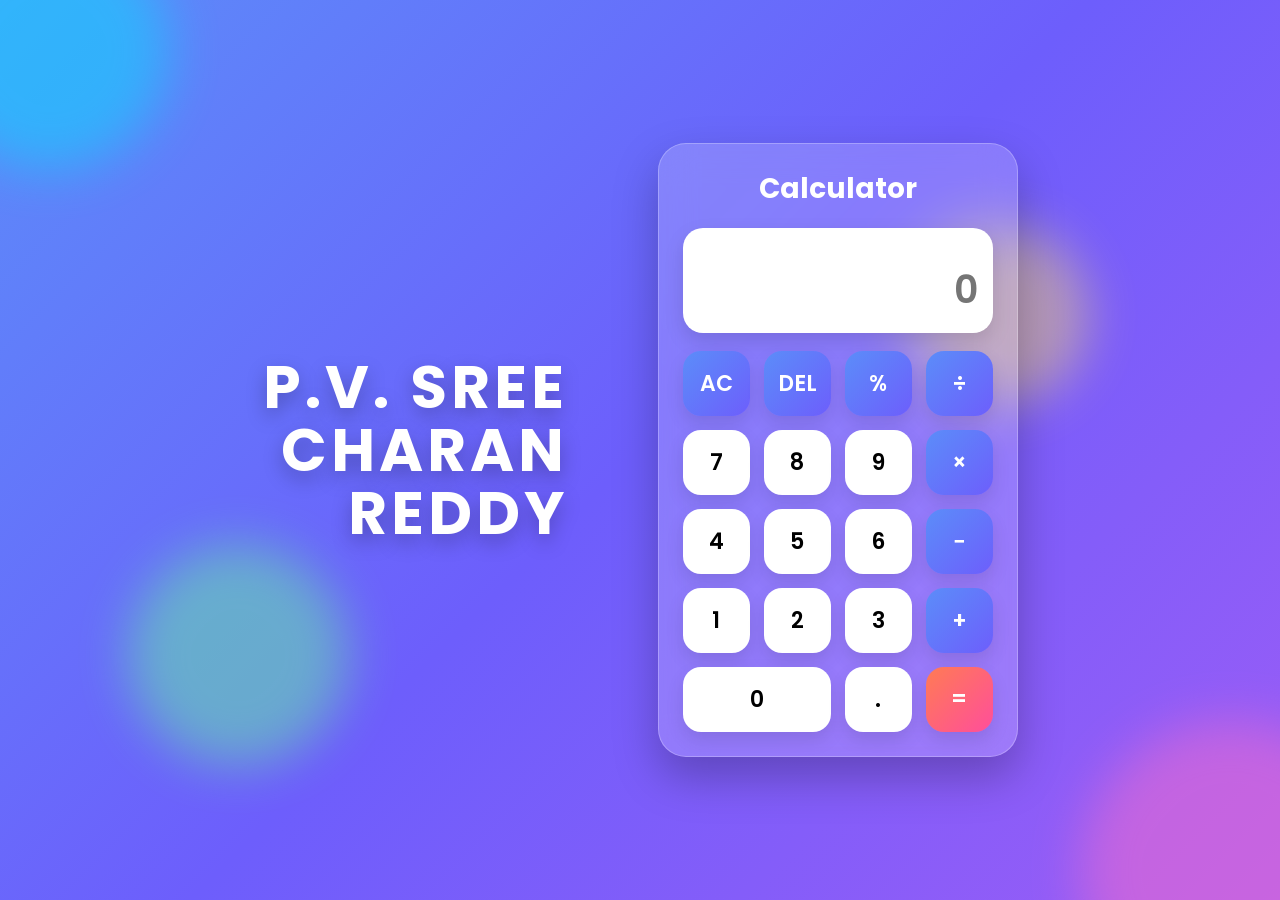
<file: Level-2-Task-1-Calculator/index.html>
<!DOCTYPE html>
<html lang="en">
<head>
    <meta charset="UTF-8">
    <meta name="viewport" content="width=device-width, initial-scale=1.0">
    <title>PVS Calculator</title>

    <link rel="stylesheet" href="style.css">

    <link href="https://fonts.googleapis.com/css2?family=Poppins:wght@300;400;500;600;700&display=swap" rel="stylesheet">

    <link rel="icon" href="assets/icons/calculator.png">
</head>

<body>

    <div class="background">
        <span class="circle one"></span>
        <span class="circle two"></span>
        <span class="circle three"></span>
        <span class="circle four"></span>
    </div>

    <div class="container">

        <!-- Developer Name -->

        <div class="developer-name">

            <h1>
                P.V. SREE<br>
                CHARAN<br>
                REDDY
            </h1>

        </div>


        <!-- Calculator -->

        <div class="calculator">

            <div class="heading">
                <h2>Calculator</h2>
                
            </div>

            <div class="display">

                <div id="history"></div>

                <input
                    type="text"
                    id="display"
                    readonly
                    placeholder="0">

            </div>

            <div class="buttons">

                <button class="operator" onclick="clearDisplay()">AC</button>

                <button class="operator" onclick="deleteLast()">DEL</button>

                <button class="operator" onclick="appendValue('%')">%</button>

                <button class="operator" onclick="appendValue('/')">÷</button>

                <button onclick="appendValue('7')">7</button>

                <button onclick="appendValue('8')">8</button>

                <button onclick="appendValue('9')">9</button>

                <button class="operator" onclick="appendValue('*')">×</button>

                <button onclick="appendValue('4')">4</button>

                <button onclick="appendValue('5')">5</button>

                <button onclick="appendValue('6')">6</button>

                <button class="operator" onclick="appendValue('-')">−</button>

                <button onclick="appendValue('1')">1</button>

                <button onclick="appendValue('2')">2</button>

                <button onclick="appendValue('3')">3</button>

                <button class="operator" onclick="appendValue('+')">+</button>

                <button class="zero" onclick="appendValue('0')">0</button>

                <button onclick="appendValue('.')">.</button>

                <button class="equal" onclick="calculate()">=</button>

            </div>

        </div>

    </div>

    <script src="script.js"></script>

</body>
</html>
</file>
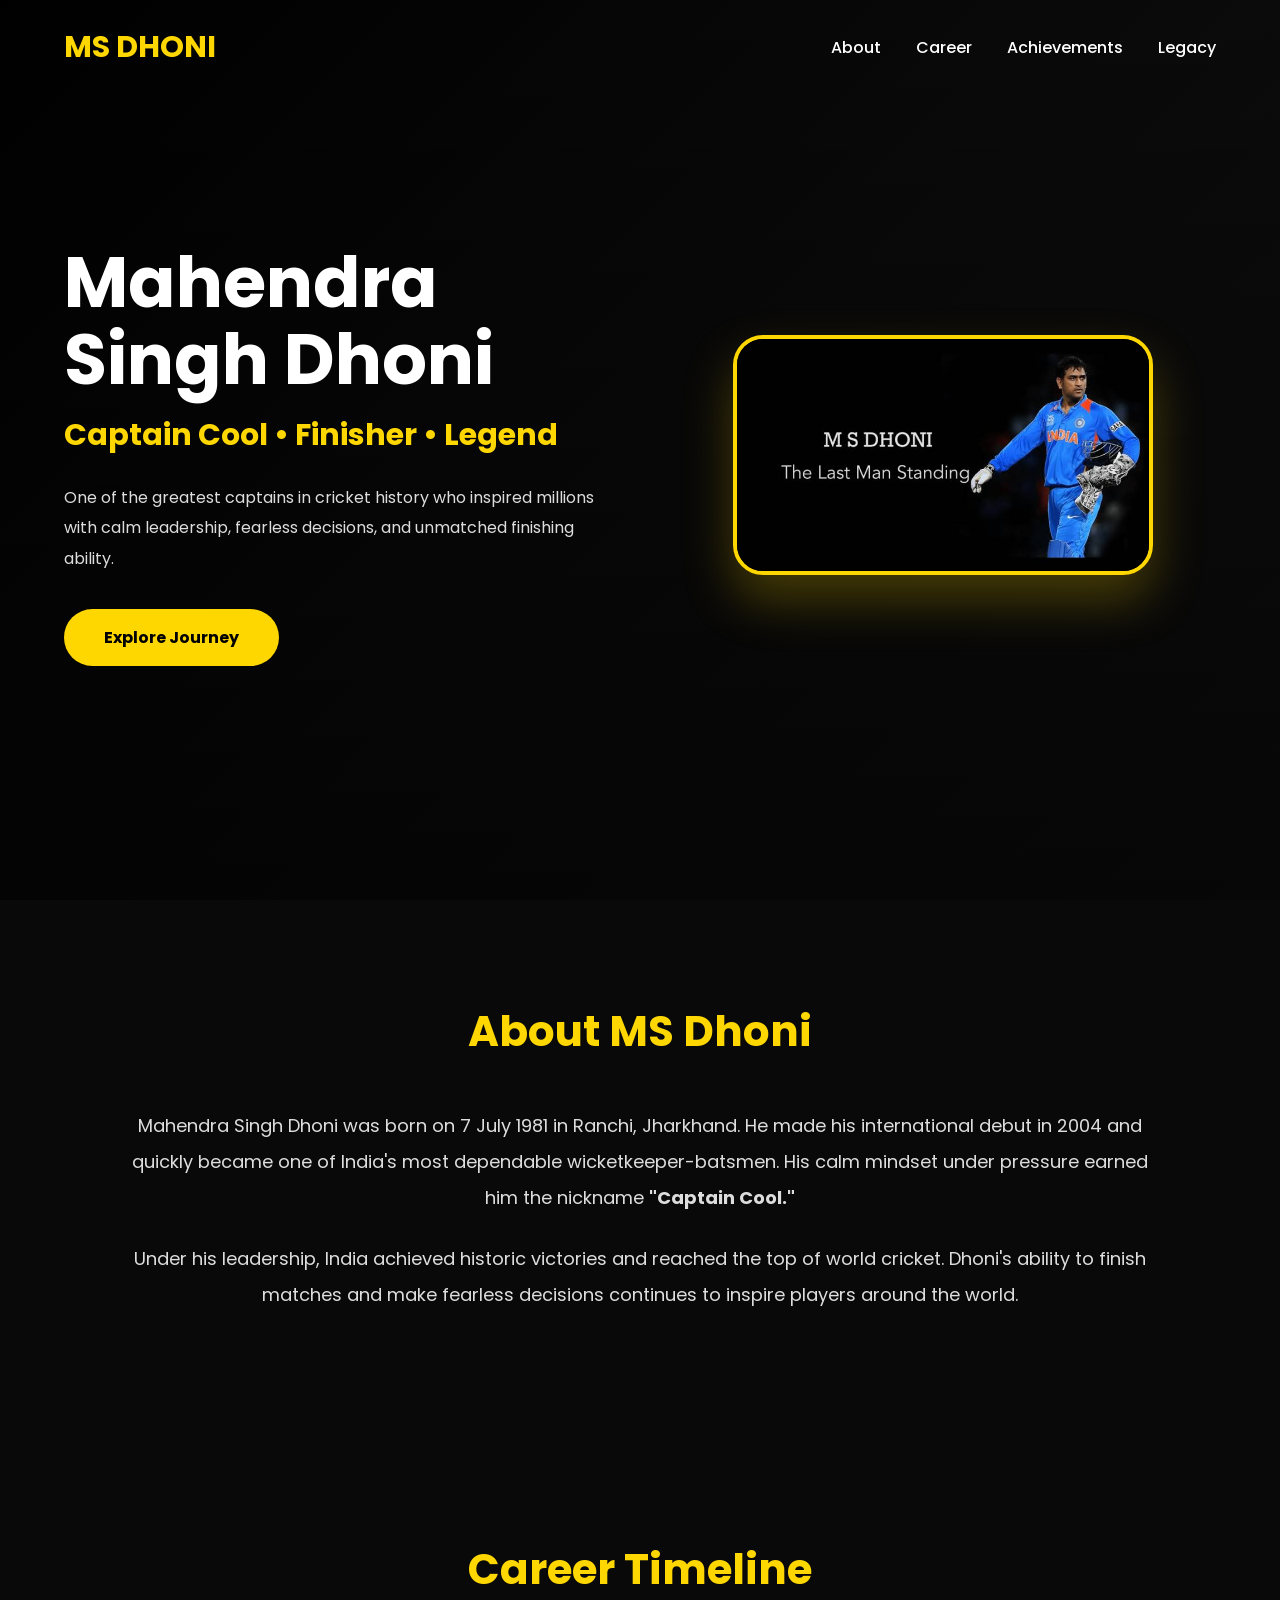
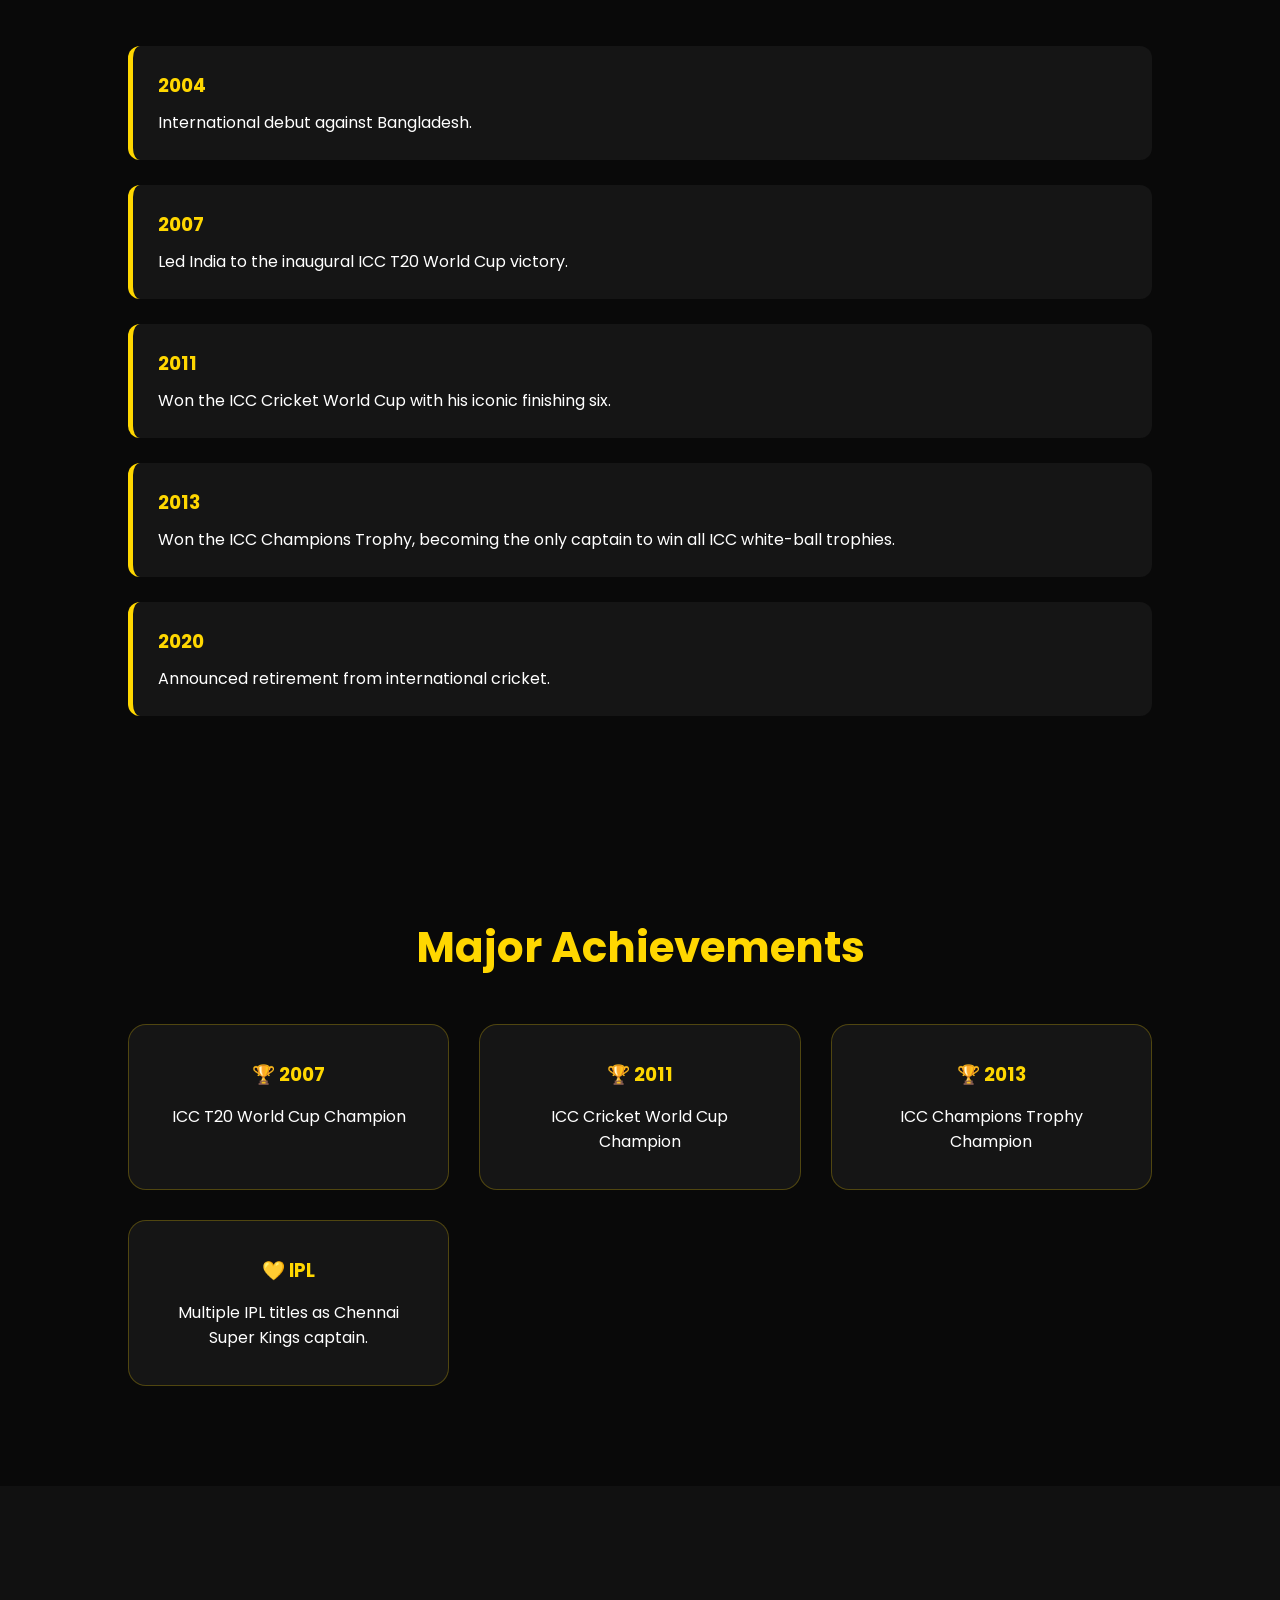
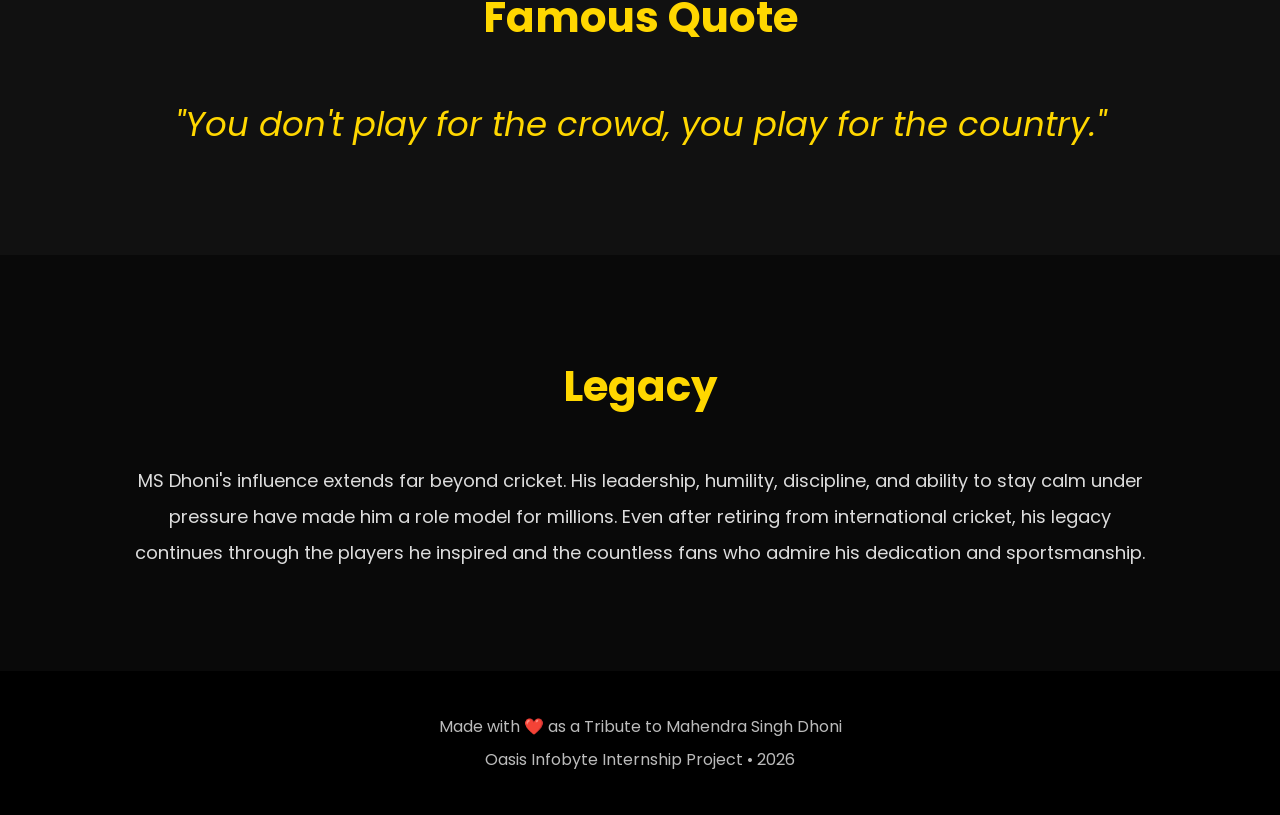
<file: Level-2-Task-2-Tribute-Page/index.html>
<!DOCTYPE html>
<html lang="en">

<head>

<meta charset="UTF-8">

<meta name="viewport" content="width=device-width, initial-scale=1.0">

<title>Tribute to MS Dhoni</title>

<link rel="stylesheet" href="style.css">

<link href="https://fonts.googleapis.com/css2?family=Poppins:wght@300;400;500;600;700;800&display=swap" rel="stylesheet">

</head>

<body>

<header class="hero">

<div class="overlay"></div>

<nav>

<h2>MS DHONI</h2>

<ul>

<li><a href="#about">About</a></li>

<li><a href="#timeline">Career</a></li>

<li><a href="#achievements">Achievements</a></li>

<li><a href="#legacy">Legacy</a></li>

</ul>

</nav>

<div class="hero-content">

<div class="hero-text">

<h1>Mahendra Singh Dhoni</h1>

<h3>Captain Cool • Finisher • Legend</h3>

<p>

One of the greatest captains in cricket history who inspired millions with calm leadership,
fearless decisions, and unmatched finishing ability.

</p>

<a href="#about" class="btn">Explore Journey</a>

</div>

<div class="hero-image">

<img src="assets/images/dhoni.jpg" alt="MS Dhoni">

</div>

</div>

</header>

<section id="about">

<div class="container">

<h2>About MS Dhoni</h2>

<p>

Mahendra Singh Dhoni was born on 7 July 1981 in Ranchi, Jharkhand.
He made his international debut in 2004 and quickly became one of India's
most dependable wicketkeeper-batsmen. His calm mindset under pressure earned
him the nickname <strong>"Captain Cool."</strong>

</p>

<p>

Under his leadership, India achieved historic victories and reached the
top of world cricket. Dhoni's ability to finish matches and make fearless
decisions continues to inspire players around the world.

</p>

</div>

</section>

<section id="timeline">

<div class="container">

<h2>Career Timeline</h2>

<div class="timeline">

<div class="timeline-item">

<h3>2004</h3>

<p>International debut against Bangladesh.</p>

</div>

<div class="timeline-item">

<h3>2007</h3>

<p>Led India to the inaugural ICC T20 World Cup victory.</p>

</div>

<div class="timeline-item">

<h3>2011</h3>

<p>Won the ICC Cricket World Cup with his iconic finishing six.</p>

</div>

<div class="timeline-item">

<h3>2013</h3>

<p>Won the ICC Champions Trophy, becoming the only captain to win all ICC white-ball trophies.</p>

</div>

<div class="timeline-item">

<h3>2020</h3>

<p>Announced retirement from international cricket.</p>

</div>

</div>

</div>

</section>

<section id="achievements">

<div class="container">

<h2>Major Achievements</h2>

<div class="cards">

<div class="card">

<h3>🏆 2007</h3>

<p>ICC T20 World Cup Champion</p>

</div>

<div class="card">

<h3>🏆 2011</h3>

<p>ICC Cricket World Cup Champion</p>

</div>

<div class="card">

<h3>🏆 2013</h3>

<p>ICC Champions Trophy Champion</p>

</div>

<div class="card">

<h3>💛 IPL</h3>

<p>Multiple IPL titles as Chennai Super Kings captain.</p>

</div>

</div>

</div>

</section>

<section class="quote">

<div class="container">

<h2>Famous Quote</h2>

<blockquote>

"You don't play for the crowd, you play for the country."

</blockquote>

</div>

</section>

<section id="legacy">

<div class="container">

<h2>Legacy</h2>

<p>

MS Dhoni's influence extends far beyond cricket.
His leadership, humility, discipline, and ability to stay calm under pressure
have made him a role model for millions. Even after retiring from international
cricket, his legacy continues through the players he inspired and the countless
fans who admire his dedication and sportsmanship.

</p>

</div>

</section>

<footer>

<p>

Made with ❤️ as a Tribute to Mahendra Singh Dhoni

</p>

<p>

Oasis Infobyte Internship Project • 2026

</p>

</footer>

<script src="script.js"></script>

</body>

</html>
</file>
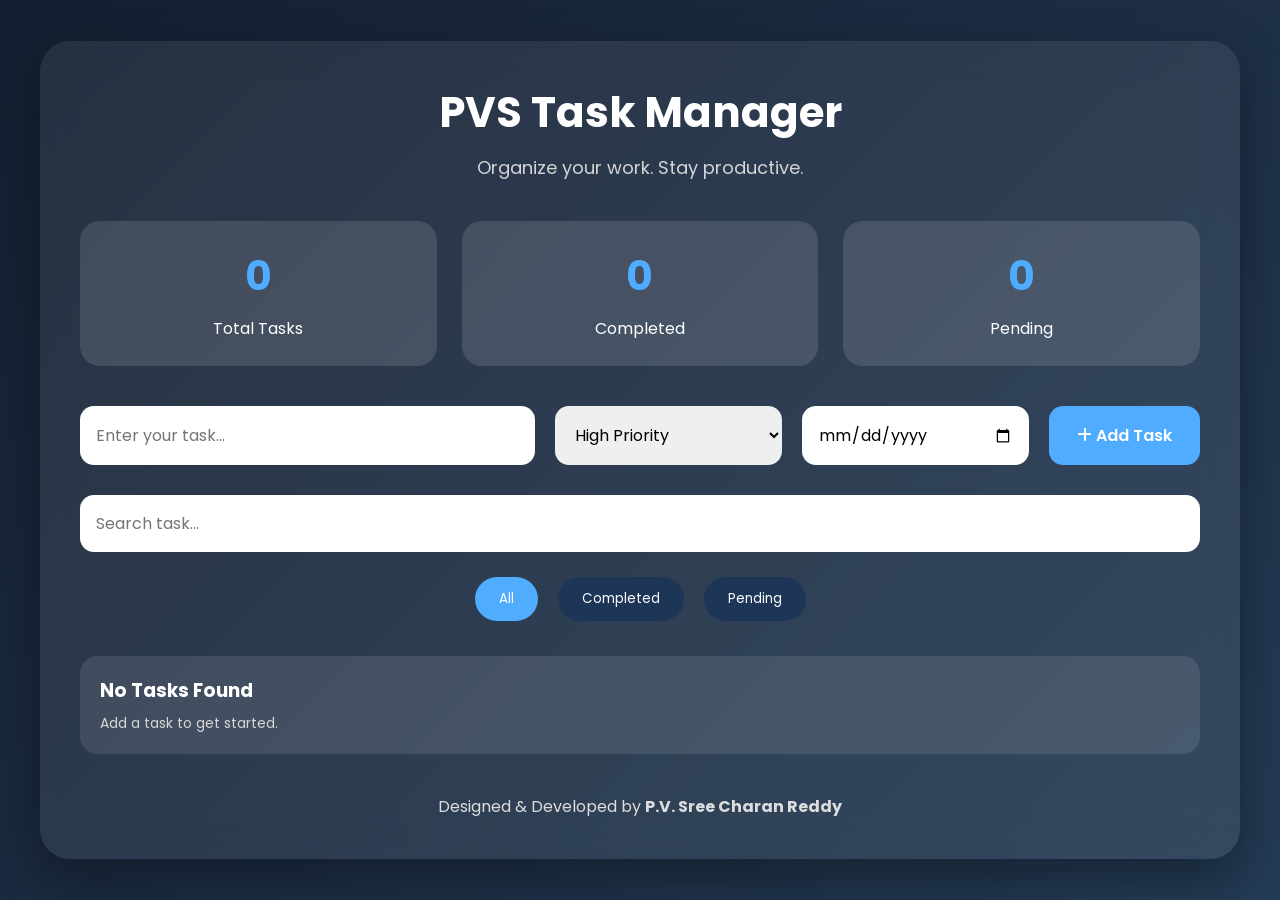
<file: Level-2-Task-3-ToDo-WebApp/index.html>
<!DOCTYPE html>
<html lang="en">

<head>

<meta charset="UTF-8">

<meta name="viewport" content="width=device-width, initial-scale=1.0">

<title>PVS Task Manager</title>

<link rel="stylesheet" href="style.css">

<link rel="preconnect" href="https://fonts.googleapis.com">

<link rel="preconnect" href="https://fonts.gstatic.com" crossorigin>

<link href="https://fonts.googleapis.com/css2?family=Poppins:wght@300;400;500;600;700;800&display=swap" rel="stylesheet">

<link rel="stylesheet"
href="https://cdnjs.cloudflare.com/ajax/libs/font-awesome/6.5.2/css/all.min.css">

</head>

<body>

<div class="container">

<header>

<h1>PVS Task Manager</h1>

<p>Organize your work. Stay productive.</p>

</header>

<!-- Dashboard -->

<section class="dashboard">

<div class="card">

<h2 id="totalTasks">0</h2>

<p>Total Tasks</p>

</div>

<div class="card">

<h2 id="completedTasks">0</h2>

<p>Completed</p>

</div>

<div class="card">

<h2 id="pendingTasks">0</h2>

<p>Pending</p>

</div>

</section>

<!-- Add Task -->

<section class="task-form">

<input
type="text"
id="taskInput"
placeholder="Enter your task...">

<select id="priority">

<option value="High">High Priority</option>

<option value="Medium">Medium Priority</option>

<option value="Low">Low Priority</option>

</select>

<input
type="date"
id="dueDate">

<button id="addTask">

<i class="fa-solid fa-plus"></i>

Add Task

</button>

</section>

<!-- Search -->

<section class="search-section">

<input
type="text"
id="searchInput"
placeholder="Search task...">

</section>

<!-- Filter -->

<section class="filters">

<button class="filter active" data-filter="all">

All

</button>

<button class="filter" data-filter="completed">

Completed

</button>

<button class="filter" data-filter="pending">

Pending

</button>

</section>

<!-- Task List -->

<section>

<ul id="taskList">

</ul>

</section>

<footer>

<p>

Designed & Developed by

<strong>P.V. Sree Charan Reddy</strong>

</p>

</footer>

</div>

<script src="script.js"></script>

</body>

</html>
</file>
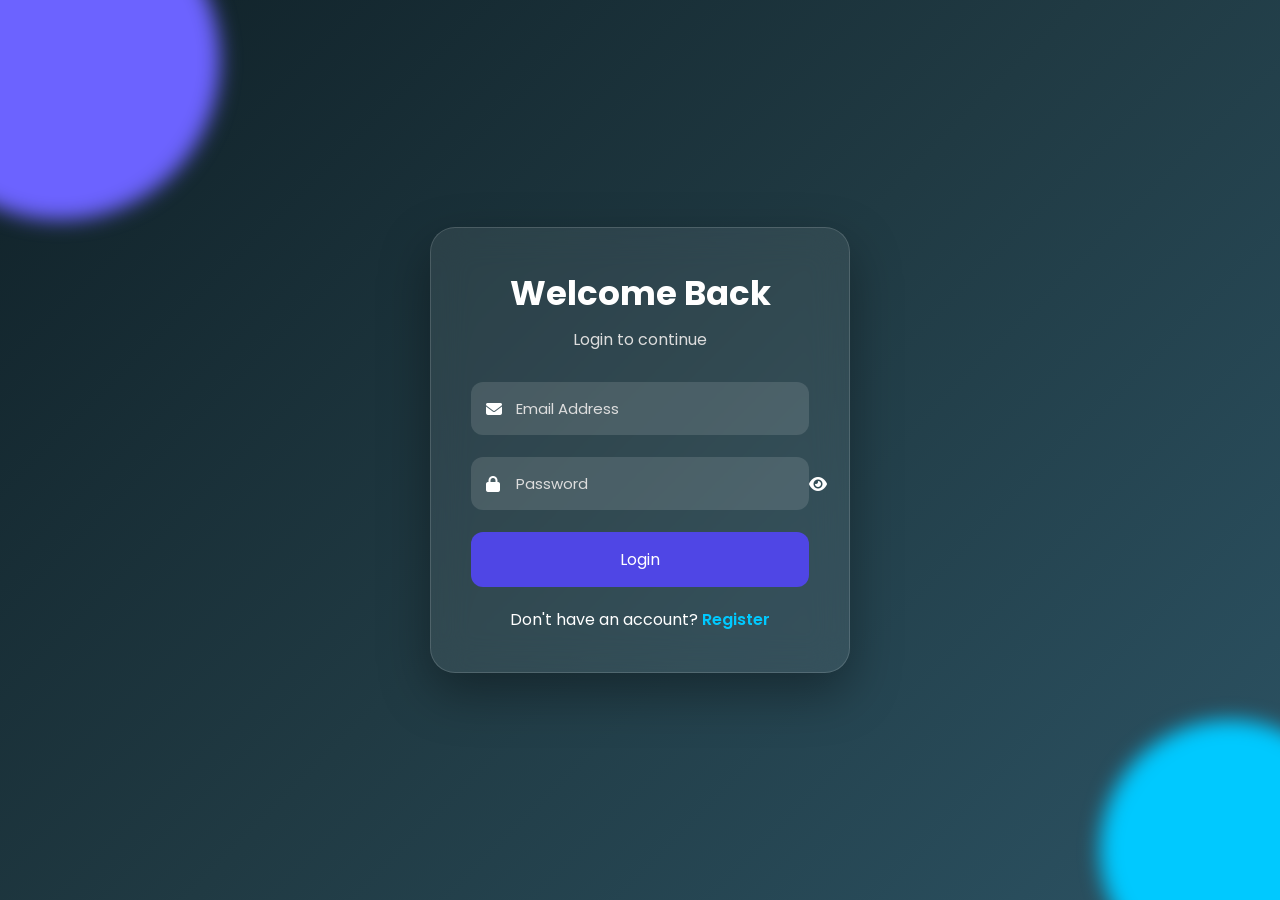
<file: Level-2-Task-4-Login-Authentication/index.html>
<!DOCTYPE html>
<html lang="en">

<head>

    <meta charset="UTF-8">

    <meta name="viewport"
          content="width=device-width, initial-scale=1.0">

    <title>Login | PVS Authentication</title>

    <link rel="stylesheet" href="style.css">

    <link rel="preconnect" href="https://fonts.googleapis.com">

    <link rel="preconnect"
          href="https://fonts.gstatic.com"
          crossorigin>

    <link href="https://fonts.googleapis.com/css2?family=Poppins:wght@300;400;500;600;700&display=swap"
          rel="stylesheet">

    <link rel="stylesheet"
          href="https://cdnjs.cloudflare.com/ajax/libs/font-awesome/6.6.0/css/all.min.css">

</head>

<body>

<div class="background">

    <div class="circle circle1"></div>
    <div class="circle circle2"></div>

</div>

<div class="container">

    <div class="card">

        <h1>Welcome Back</h1>

        <p>Login to continue</p>

        <form id="loginForm">

            <div class="input-box">

                <i class="fa-solid fa-envelope"></i>

                <input
                    type="email"
                    id="loginEmail"
                    placeholder="Email Address"
                    required>

            </div>

            <div class="input-box">

                <i class="fa-solid fa-lock"></i>

                <input
                    type="password"
                    id="loginPassword"
                    placeholder="Password"
                    required>

                <span id="togglePassword">

                    <i class="fa-solid fa-eye"></i>

                </span>

            </div>

            <button type="submit">

                Login

            </button>

        </form>

        <div class="bottom">

            Don't have an account?

            <a href="register.html">

                Register

            </a>

        </div>

    </div>

</div>

<script src="script.js"></script>

</body>

</html>
</file>
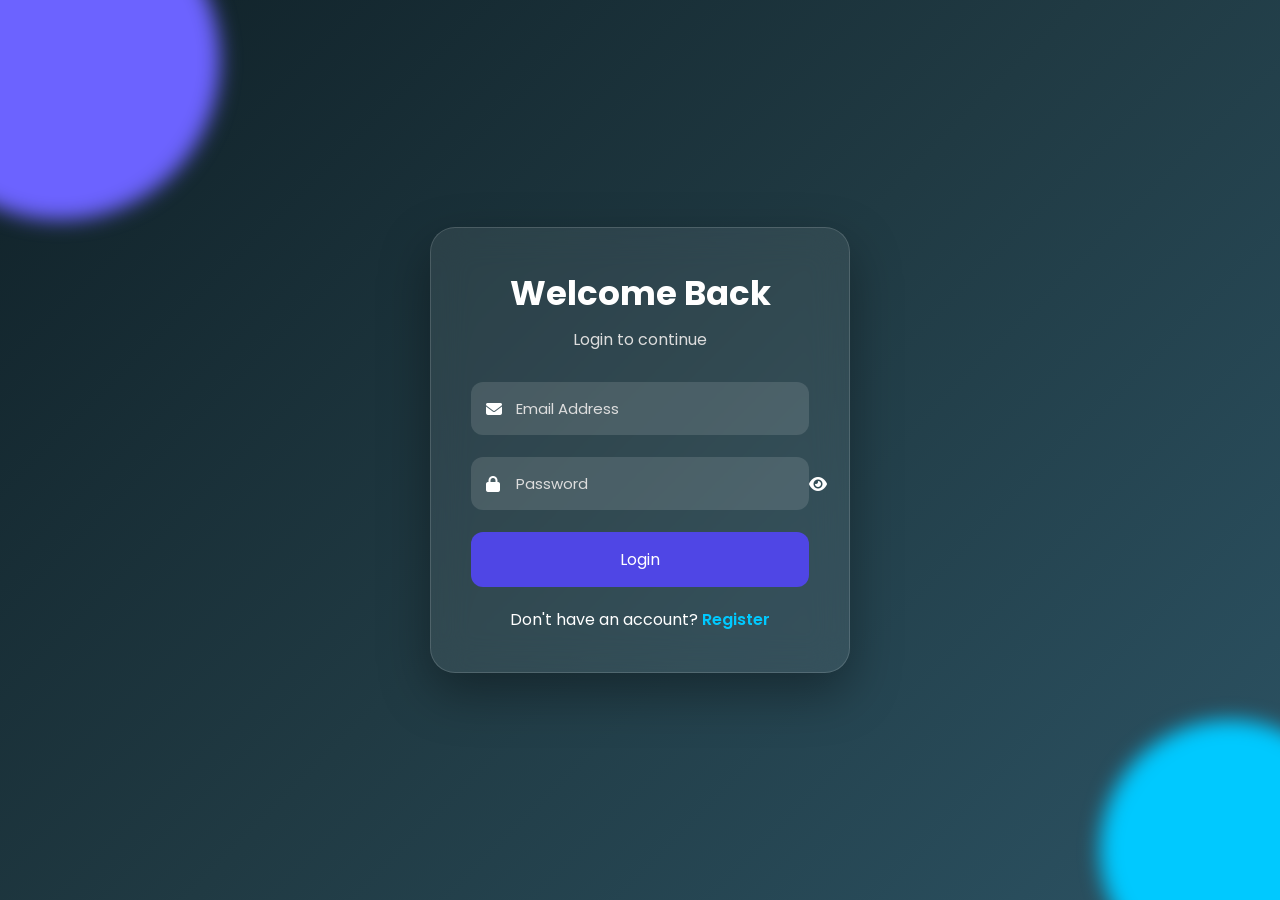
<file: Level-2-Task-4-Login-Authentication/dashboard.html>
<!DOCTYPE html>
<html lang="en">

<head>

    <meta charset="UTF-8">

    <meta name="viewport"
          content="width=device-width, initial-scale=1.0">

    <title>Dashboard | PVS Authentication</title>

    <link rel="stylesheet" href="style.css">

    <link rel="preconnect"
          href="https://fonts.googleapis.com">

    <link rel="preconnect"
          href="https://fonts.gstatic.com"
          crossorigin>

    <link href="https://fonts.googleapis.com/css2?family=Poppins:wght@300;400;500;600;700&display=swap"
          rel="stylesheet">

    <link rel="stylesheet"
          href="https://cdnjs.cloudflare.com/ajax/libs/font-awesome/6.6.0/css/all.min.css">

</head>

<body>

<div class="background">

    <div class="circle circle1"></div>
    <div class="circle circle2"></div>

</div>

<div class="container">

    <div class="card dashboard-card">

        <div class="dashboard-icon">

            <i class="fa-solid fa-user-shield"></i>

        </div>

        <h1>Welcome</h1>

        <h2 id="welcomeUser">
            User
        </h2>

        <div class="user-details">

            <div class="detail">

                <i class="fa-solid fa-user"></i>

                <span id="displayName">
                    Full Name
                </span>

            </div>

            <div class="detail">

                <i class="fa-solid fa-envelope"></i>

                <span id="displayEmail">
                    Email Address
                </span>

            </div>

        </div>

        <button id="logoutBtn">

            <i class="fa-solid fa-right-from-bracket"></i>

            Logout

        </button>

    </div>

</div>

<script src="script.js"></script>

</body>

</html>
</file>
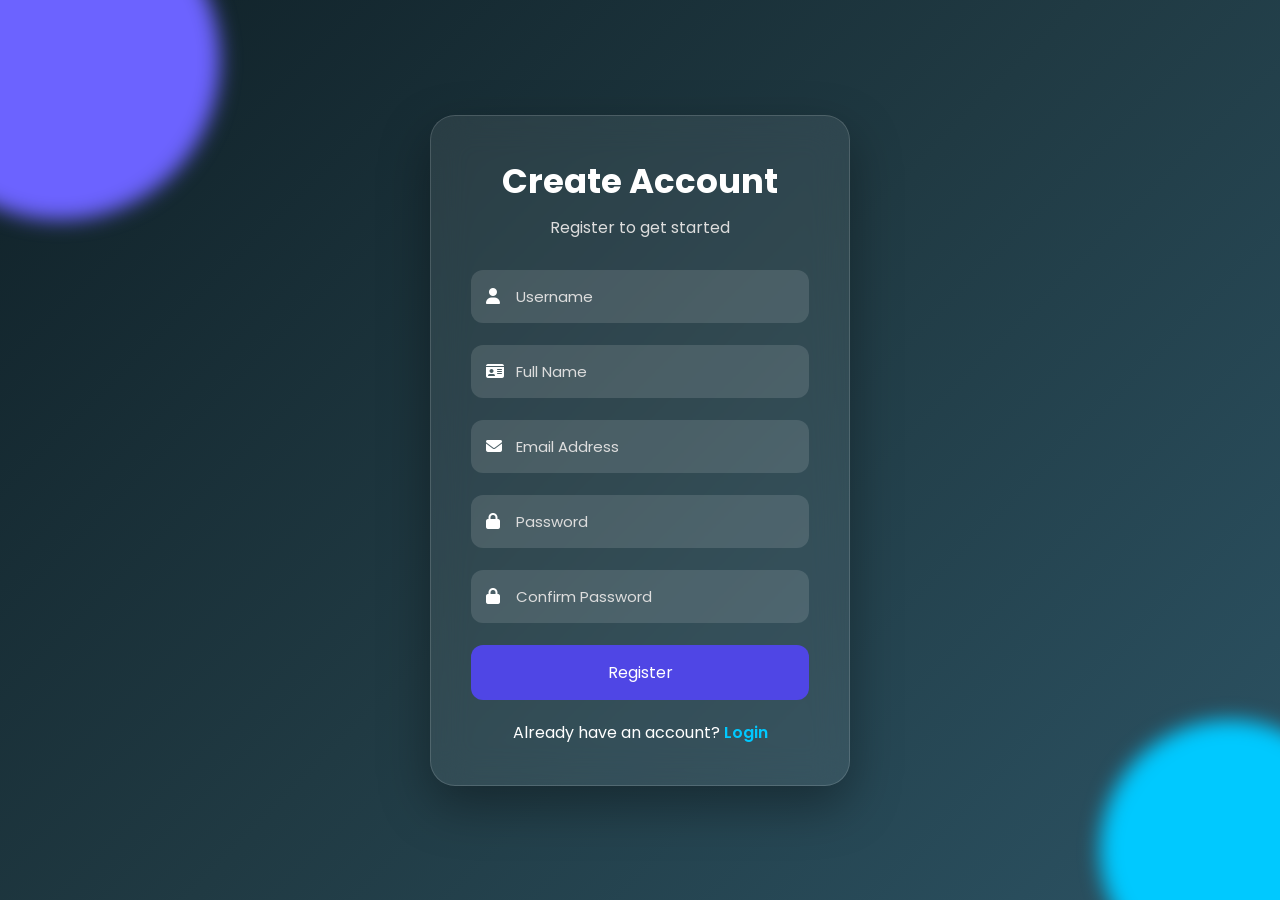
<file: Level-2-Task-4-Login-Authentication/register.html>
<!DOCTYPE html>
<html lang="en">

<head>

    <meta charset="UTF-8">

    <meta name="viewport" content="width=device-width, initial-scale=1.0">

    <title>Register | PVS Authentication</title>

    <link rel="stylesheet" href="style.css">

    <link rel="preconnect" href="https://fonts.googleapis.com">

    <link rel="preconnect" href="https://fonts.gstatic.com" crossorigin>

    <link href="https://fonts.googleapis.com/css2?family=Poppins:wght@300;400;500;600;700&display=swap"
          rel="stylesheet">

    <link rel="stylesheet"
          href="https://cdnjs.cloudflare.com/ajax/libs/font-awesome/6.6.0/css/all.min.css">

</head>

<body>

<div class="background">

    <div class="circle circle1"></div>
    <div class="circle circle2"></div>

</div>

<div class="container">

    <div class="card">

        <h1>Create Account</h1>

        <p>Register to get started</p>

        <form id="registerForm">

            <div class="input-box">

    <i class="fa-solid fa-user"></i>

    <input
        type="text"
        id="username"
        placeholder="Username"
        required>

</div>

<div class="input-box">

    <i class="fa-solid fa-id-card"></i>

    <input
        type="text"
        id="name"
        placeholder="Full Name"
        required>

</div>
            <div class="input-box">

                <i class="fa-solid fa-envelope"></i>

                <input
                    type="email"
                    id="email"
                    placeholder="Email Address"
                    required>

            </div>

            <div class="input-box">

                <i class="fa-solid fa-lock"></i>

                <input
                    type="password"
                    id="password"
                    placeholder="Password"
                    required>

            </div>

            <div class="input-box">

                <i class="fa-solid fa-lock"></i>

                <input
                    type="password"
                    id="confirmPassword"
                    placeholder="Confirm Password"
                    required>

            </div>

            <button type="submit">

                Register

            </button>

        </form>

        <div class="bottom">

            Already have an account?

            <a href="index.html">

                Login

            </a>

        </div>

    </div>

</div>

<script src="script.js"></script>

</body>

</html>
</file>
<file: Level-2-Task-1-Calculator/style.css>
/* ===========================
   Google Font
=========================== */

*{
    margin:0;
    padding:0;
    box-sizing:border-box;
    font-family:'Poppins',sans-serif;
}

/* ===========================
   Body
=========================== */

body{

    min-height:100vh;

    display:flex;

    justify-content:center;

    align-items:center;

    overflow:hidden;

    background:linear-gradient(135deg,#5b8df9,#6d5efc,#9b5cf6);

}

/* ===========================
   Background Circles
=========================== */

.background{

    position:absolute;

    width:100%;

    height:100%;

    overflow:hidden;

    z-index:-1;

}

.circle{

    position:absolute;

    border-radius:50%;

    filter:blur(25px);

    opacity:.45;

    animation:float 10s infinite ease-in-out;

}

.one{

    width:240px;
    height:240px;

    background:#00e5ff;

    top:-70px;

    left:-70px;

}

.two{

    width:300px;
    height:300px;

    background:#ff6ec7;

    bottom:-120px;

    right:-100px;

}

.three{

    width:180px;
    height:180px;

    background:#ffe066;

    top:25%;

    right:15%;

}

.four{

    width:220px;
    height:220px;

    background:#66ff99;

    bottom:15%;

    left:10%;

}

@keyframes float{

    0%{

        transform:translateY(0px);

    }

    50%{

        transform:translateY(-25px);

    }

    100%{

        transform:translateY(0px);

    }

}

/* ===========================
   Layout
=========================== */

.container{

    display:flex;

    align-items:center;

    justify-content:center;

    gap:90px;

    width:100%;

    padding:20px;

}

/* ===========================
   Name
=========================== */

.developer-name h1{

    font-size:60px;

    line-height:1.05;

    text-transform:uppercase;

    letter-spacing:4px;

    color:white;

    text-align:right;

    font-weight:700;

    text-shadow:

        0 8px 20px rgba(0,0,0,.25);

}

/* ===========================
   Calculator
=========================== */

.calculator{

    width:360px;

    padding:24px;

    border-radius:28px;

    background:rgba(255,255,255,.18);

    backdrop-filter:blur(18px);

    -webkit-backdrop-filter:blur(18px);

    border:1px solid rgba(255,255,255,.25);

    box-shadow:

    0 20px 45px rgba(0,0,0,.25);

}

/* ===========================
   Heading
=========================== */

.heading{

    text-align:center;

    margin-bottom:18px;

}

.heading h2{

    color:white;

    font-size:28px;

    font-weight:700;

}

.heading p{

    color:#e8e8e8;

    font-size:14px;

}

/* ===========================
   Display
=========================== */

.display{

    background:white;

    border-radius:20px;

    padding:15px;

    margin-bottom:18px;

    box-shadow:0 8px 20px rgba(0,0,0,.12);

}

#history{

    text-align:right;

    color:#777;

    font-size:14px;

    min-height:18px;

}

#display{

    width:100%;

    border:none;

    outline:none;

    background:transparent;

    text-align:right;

    font-size:38px;

    font-weight:600;

    color:#333;

}

/* ===========================
   Buttons
=========================== */

.buttons{

    display:grid;

    grid-template-columns:repeat(4,1fr);

    gap:14px;

}

button{

    height:65px;

    border:none;

    border-radius:18px;

    background:white;

    font-size:22px;

    font-weight:600;

    cursor:pointer;

    transition:.25s;

    box-shadow:0 8px 18px rgba(0,0,0,.10);

}

button:hover{

    transform:translateY(-4px);

}

button:active{

    transform:scale(.95);

}

/* ===========================
   Operator
=========================== */

.operator{

    background:linear-gradient(135deg,#5b8df9,#6d5efc);

    color:white;

}

/* ===========================
   Equal
=========================== */

.equal{

    background:linear-gradient(135deg,#ff7b54,#ff4e9b);

    color:white;

}

/* ===========================
   Zero Button
=========================== */

.zero{

    grid-column:span 2;

}

/* ===========================
   Responsive
=========================== */

@media(max-width:900px){

.container{

    flex-direction:column;

    gap:40px;

}

.developer-name h1{

    text-align:center;

    font-size:42px;

}

.calculator{

    width:340px;

}

}

@media(max-width:450px){

.calculator{

    width:95%;

}

button{

    height:60px;

    font-size:20px;

}

#display{

    font-size:32px;

}

}
</file>
<file: Level-2-Task-2-Tribute-Page/style.css>
/* ===========================
   Google Font & Reset
=========================== */

*{
    margin:0;
    padding:0;
    box-sizing:border-box;
    font-family:'Poppins',sans-serif;
    scroll-behavior:smooth;
}

body{

    background:#090909;

    color:#fff;

    overflow-x:hidden;

}

/* ===========================
   Hero Section
=========================== */

.hero{

    min-height:100vh;

    position:relative;

    background:linear-gradient(135deg,#000,#111,#1a1a1a);

}

.overlay{

    position:absolute;

    inset:0;

    background:linear-gradient(rgba(0,0,0,.45),rgba(0,0,0,.75));

}

/* ===========================
   Navigation
=========================== */

nav{

    width:90%;

    margin:auto;

    display:flex;

    justify-content:space-between;

    align-items:center;

    padding:25px 0;

    position:relative;

    z-index:10;

}

nav h2{

    color:#FFD700;

    font-size:30px;

}

nav ul{

    display:flex;

    list-style:none;

    gap:35px;

}

nav a{

    color:white;

    text-decoration:none;

    font-weight:500;

    transition:.3s;

}

nav a:hover{

    color:#FFD700;

}

/* ===========================
   Hero Content
=========================== */

.hero-content{

    width:90%;

    margin:auto;

    min-height:80vh;

    display:flex;

    justify-content:space-between;

    align-items:center;

    position:relative;

    z-index:10;

    gap:60px;

}

.hero-text{

    flex:1;

}

.hero-text h1{

    font-size:70px;

    line-height:1.1;

    margin-bottom:15px;

}

.hero-text h3{

    color:#FFD700;

    font-size:30px;

    margin-bottom:25px;

}

.hero-text p{

    color:#dddddd;

    line-height:1.9;

    margin-bottom:35px;

    max-width:650px;

}

/* ===========================
   Button
=========================== */

.btn{

    display:inline-block;

    padding:16px 40px;

    background:#FFD700;

    color:black;

    text-decoration:none;

    border-radius:50px;

    font-weight:700;

    transition:.35s;

}

.btn:hover{

    transform:translateY(-5px);

    background:white;

}

/* ===========================
   Hero Image
=========================== */

.hero-image{

    flex:1;

    display:flex;

    justify-content:center;

}

.hero-image img{

    width:420px;

    border-radius:30px;

    border:4px solid #FFD700;

    box-shadow:0 25px 50px rgba(255,215,0,.25);

    transition:.5s;

}

.hero-image img:hover{

    transform:scale(1.04);

}

/* ===========================
   Common Sections
=========================== */

section{

    padding:100px 10%;

}

.container{

    max-width:1200px;

    margin:auto;

}

section h2{

    font-size:42px;

    color:#FFD700;

    text-align:center;

    margin-bottom:45px;

}

/* ===========================
   About
=========================== */

#about p{

    font-size:18px;

    color:#dddddd;

    line-height:2;

    text-align:center;

    margin-bottom:25px;

}

/* ===========================
   Timeline
=========================== */

.timeline{

    display:grid;

    gap:25px;

}

.timeline-item{

    background:#151515;

    padding:25px;

    border-left:5px solid #FFD700;

    border-radius:12px;

    transition:.35s;

}

.timeline-item:hover{

    transform:translateX(12px);

}

.timeline-item h3{

    color:#FFD700;

    margin-bottom:10px;

}

/* ===========================
   Cards
=========================== */

.cards{

    display:grid;

    grid-template-columns:repeat(auto-fit,minmax(240px,1fr));

    gap:30px;

}

.card{

    background:#151515;

    padding:35px;

    text-align:center;

    border-radius:18px;

    transition:.4s;

    border:1px solid rgba(255,215,0,.25);

}

.card:hover{

    transform:translateY(-12px);

    box-shadow:0 15px 35px rgba(255,215,0,.18);

}

.card h3{

    color:#FFD700;

    margin-bottom:15px;

}

/* ===========================
   Quote
=========================== */

.quote{

    background:#111;

}

blockquote{

    font-size:34px;

    color:#FFD700;

    text-align:center;

    font-style:italic;

    line-height:1.8;

}

/* ===========================
   Legacy
=========================== */

#legacy p{

    color:#dddddd;

    font-size:18px;

    line-height:2;

    text-align:center;

}

/* ===========================
   Footer
=========================== */

footer{

    background:#000;

    text-align:center;

    padding:35px;

}

footer p{

    color:#bbbbbb;

    margin:8px;

}

/* ===========================
   Responsive
=========================== */

@media(max-width:950px){

.hero-content{

    flex-direction:column-reverse;

    text-align:center;

}

.hero-text h1{

    font-size:50px;

}

.hero-text h3{

    font-size:24px;

}

.hero-image img{

    width:320px;

}

nav{

    flex-direction:column;

    gap:20px;

}

nav ul{

    gap:20px;

}

section h2{

    font-size:34px;

}

blockquote{

    font-size:24px;

}

}

@media(max-width:550px){

.hero-text h1{

    font-size:38px;

}

.hero-image img{

    width:260px;

}

.btn{

    padding:14px 30px;

}

nav ul{

    flex-wrap:wrap;

    justify-content:center;

}

}/* Scroll Animation */

section{

    opacity:0;

    transform:translateY(80px);

    transition:1s ease;

}

section.show{

    opacity:1;

    transform:translateY(0);

}

/* Active Navigation */

nav ul li a.active{

    color:#FFD700;

}
</file>
<file: Level-2-Task-3-ToDo-WebApp/style.css>
/* ==========================
   Google Font & Reset
========================== */

*{
    margin:0;
    padding:0;
    box-sizing:border-box;
    font-family:'Poppins',sans-serif;
}

body{

    min-height:100vh;

    background:linear-gradient(135deg,#141E30,#243B55);

    display:flex;

    justify-content:center;

    align-items:center;

    padding:40px;

    overflow-x:hidden;

}

/* ==========================
   Main Container
========================== */

.container{

    width:100%;

    max-width:1200px;

    background:rgba(255,255,255,.08);

    backdrop-filter:blur(18px);

    border-radius:30px;

    padding:40px;

    box-shadow:0 20px 50px rgba(0,0,0,.35);

}

/* ==========================
   Header
========================== */

header{

    text-align:center;

    margin-bottom:40px;

}

header h1{

    font-size:42px;

    color:#ffffff;

    margin-bottom:10px;

}

header p{

    color:#d4d4d4;

    font-size:18px;

}

/* ==========================
   Dashboard
========================== */

.dashboard{

    display:grid;

    grid-template-columns:repeat(3,1fr);

    gap:25px;

    margin-bottom:40px;

}

.card{

    background:rgba(255,255,255,.12);

    border-radius:20px;

    padding:25px;

    text-align:center;

    transition:.35s;

}

.card:hover{

    transform:translateY(-8px);

    box-shadow:0 15px 35px rgba(0,0,0,.3);

}

.card h2{

    font-size:40px;

    color:#4facfe;

}

.card p{

    color:#fff;

    margin-top:10px;

}

/* ==========================
   Task Form
========================== */

.task-form{

    display:grid;

    grid-template-columns:2fr 1fr 1fr auto;

    gap:20px;

    margin-bottom:30px;

}

.task-form input,

.task-form select{

    padding:16px;

    border:none;

    border-radius:14px;

    font-size:16px;

    outline:none;

}

.task-form button{

    background:#4facfe;

    color:#fff;

    border:none;

    border-radius:14px;

    padding:16px 28px;

    cursor:pointer;

    font-size:16px;

    font-weight:600;

    transition:.3s;

}

.task-form button:hover{

    background:#00c6fb;

}

/* ==========================
   Search
========================== */

.search-section{

    margin-bottom:25px;

}

.search-section input{

    width:100%;

    padding:16px;

    border:none;

    border-radius:14px;

    font-size:16px;

    outline:none;

}

/* ==========================
   Filters
========================== */

.filters{

    display:flex;

    justify-content:center;

    gap:20px;

    margin-bottom:35px;

}

.filter{

    border:none;

    background:#1d3557;

    color:white;

    padding:12px 24px;

    border-radius:30px;

    cursor:pointer;

    transition:.3s;

}

.filter:hover,

.filter.active{

    background:#4facfe;

}

/* ==========================
   Task List
========================== */

#taskList{

    list-style:none;

    display:flex;

    flex-direction:column;

    gap:18px;

}

/* ==========================
   Task Item
========================== */

.task{

    display:flex;

    justify-content:space-between;

    align-items:center;

    background:rgba(255,255,255,.10);

    border-radius:18px;

    padding:20px;

    transition:.35s;

}

.task:hover{

    transform:translateY(-5px);

}

.task-info h3{

    color:white;

    margin-bottom:8px;

}

.task-info p{

    color:#d6d6d6;

    font-size:14px;

}

.priority{

    display:inline-block;

    margin-top:10px;

    padding:5px 12px;

    border-radius:30px;

    font-size:12px;

    font-weight:600;

}

.high{

    background:#ff4d4d;

    color:white;

}

.medium{

    background:#ffb703;

    color:black;

}

.low{

    background:#06d6a0;

    color:white;

}

/* ==========================
   Task Buttons
========================== */

.actions{

    display:flex;

    gap:12px;

}

.actions button{

    width:42px;

    height:42px;

    border:none;

    border-radius:50%;

    cursor:pointer;

    color:white;

    transition:.3s;

}

.complete{

    background:#06d6a0;

}

.edit{

    background:#4facfe;

}

.delete{

    background:#ef233c;

}

.actions button:hover{

    transform:scale(1.12);

}

/* ==========================
   Footer
========================== */

footer{

    text-align:center;

    margin-top:40px;

    color:#dddddd;

}

/* ==========================
   Responsive
========================== */

@media(max-width:950px){

.dashboard{

    grid-template-columns:1fr;

}

.task-form{

    grid-template-columns:1fr;

}

}

@media(max-width:600px){

.container{

    padding:20px;

}

header h1{

    font-size:32px;

}

.filters{

    flex-wrap:wrap;

}

.task{

    flex-direction:column;

    align-items:flex-start;

    gap:20px;

}

.actions{

    width:100%;

    justify-content:flex-end;

}

}
</file>
<file: Level-2-Task-4-Login-Authentication/style.css>
/* =========================
   GOOGLE FONT & RESET
========================= */

*{
    margin:0;
    padding:0;
    box-sizing:border-box;
    font-family:'Poppins',sans-serif;
}

body{

    min-height:100vh;

    display:flex;

    justify-content:center;

    align-items:center;

    overflow:hidden;

    background:linear-gradient(135deg,#0F2027,#203A43,#2C5364);

}

/* =========================
   BACKGROUND
========================= */

.background{

    position:fixed;

    inset:0;

    overflow:hidden;

    z-index:-1;

}

.circle{

    position:absolute;

    border-radius:50%;

    filter:blur(10px);

    animation:float 10s infinite alternate;

}

.circle1{

    width:320px;

    height:320px;

    background:#6C63FF;

    top:-100px;

    left:-100px;

}

.circle2{

    width:260px;

    height:260px;

    background:#00C9FF;

    bottom:-80px;

    right:-80px;

}

@keyframes float{

    from{

        transform:translateY(0);

    }

    to{

        transform:translateY(40px);

    }

}

/* =========================
   CONTAINER
========================= */

.container{

    width:100%;

    display:flex;

    justify-content:center;

    align-items:center;

    padding:25px;

}

/* =========================
   CARD
========================= */

.card{

    width:420px;

    background:rgba(255,255,255,.08);

    border:1px solid rgba(255,255,255,.15);

    backdrop-filter:blur(18px);

    border-radius:25px;

    padding:40px;

    box-shadow:0 20px 50px rgba(0,0,0,.35);

    text-align:center;

}

.card h1{

    color:white;

    font-size:34px;

    margin-bottom:8px;

}

.card p{

    color:#ddd;

    margin-bottom:30px;

}

/* =========================
   INPUT BOX
========================= */

.input-box{

    position:relative;

    margin-bottom:22px;

}

.input-box input{

    width:100%;

    padding:15px 45px;

    border:none;

    outline:none;

    border-radius:12px;

    background:rgba(255,255,255,.12);

    color:white;

    font-size:15px;

}

.input-box input::placeholder{

    color:#ddd;

}

.input-box i{

    position:absolute;

    left:15px;

    top:50%;

    transform:translateY(-50%);

    color:white;

}

#togglePassword{

    position:absolute;

    right:15px;

    top:50%;

    transform:translateY(-50%);

    cursor:pointer;

    color:white;

}

/* =========================
   BUTTON
========================= */

button{

    width:100%;

    padding:15px;

    border:none;

    border-radius:12px;

    background:#4F46E5;

    color:white;

    font-size:16px;

    cursor:pointer;

    transition:.3s;

}

button:hover{

    background:#2563EB;

    transform:translateY(-2px);

}

/* =========================
   LINKS
========================= */

.bottom{

    margin-top:20px;

    color:white;

}

.bottom a{

    color:#00C9FF;

    text-decoration:none;

    font-weight:600;

}

.bottom a:hover{

    text-decoration:underline;

}

/* =========================
   DASHBOARD
========================= */

.dashboard-card{

    text-align:center;

}

.dashboard-icon{

    font-size:70px;

    color:#00C9FF;

    margin-bottom:20px;

}

.user-details{

    margin:30px 0;

}

.detail{

    display:flex;

    align-items:center;

    gap:12px;

    background:rgba(255,255,255,.10);

    padding:15px;

    border-radius:12px;

    color:white;

    margin-bottom:15px;

}

.detail i{

    color:#00C9FF;

    font-size:18px;

}

/* =========================
   LOGOUT
========================= */

#logoutBtn{

    margin-top:15px;

}

/* =========================
   RESPONSIVE
========================= */

@media(max-width:500px){

.card{

    width:100%;

    padding:25px;

}

.card h1{

    font-size:28px;

}

}
</file>
